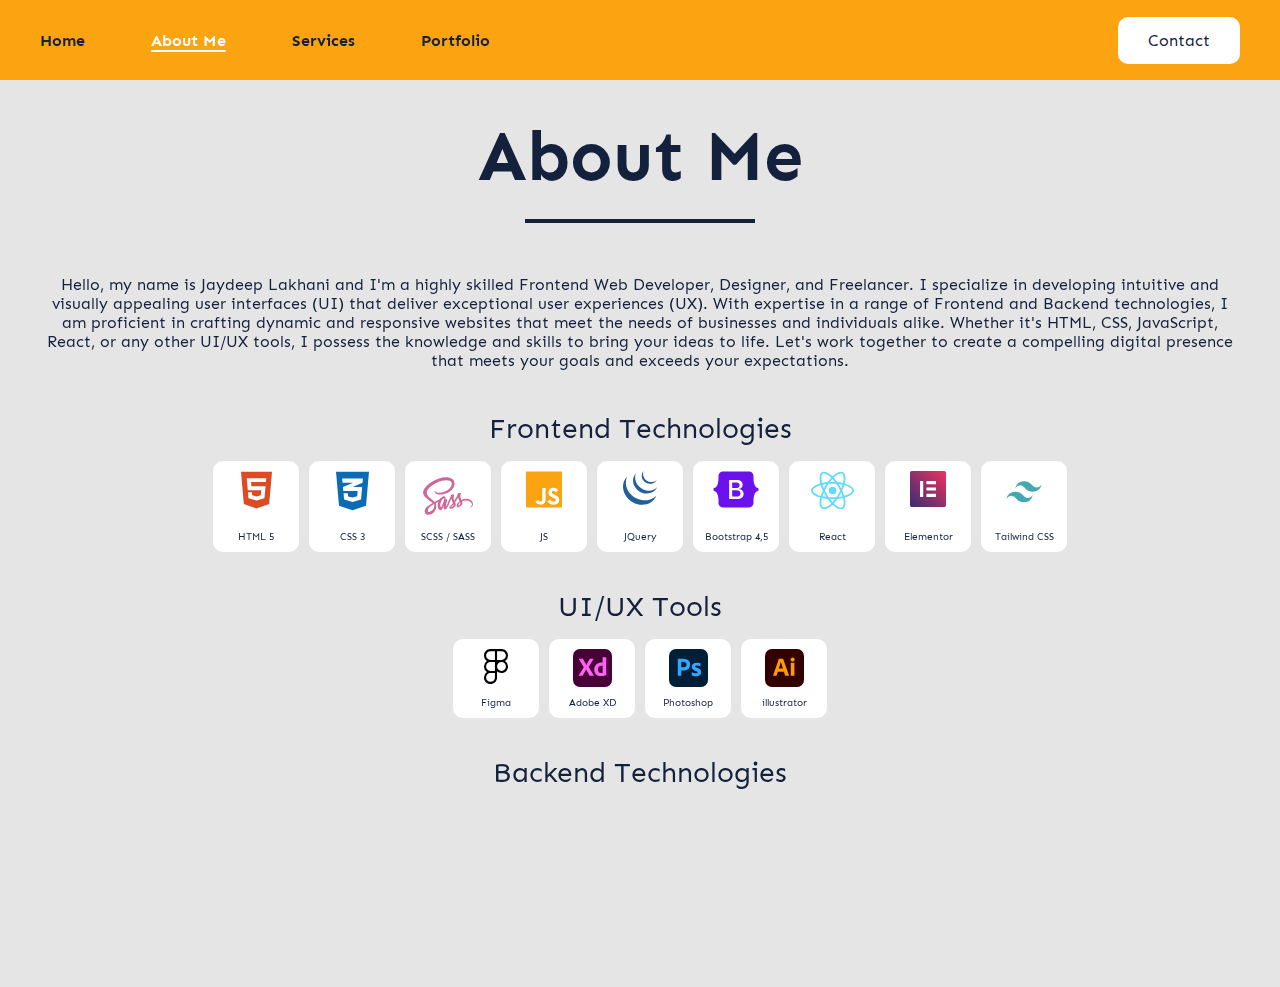
<file: public/about.html>
<!DOCTYPE html>
<html lang="en">

<head>
    <meta charset="UTF-8" />
    <meta http-equiv="X-UA-Compatible" content="IE=edge" />
    <meta name="viewport" content="width=device-width, initial-scale=1.0" />
    <title>Jaydeep Lakhani | About</title>

    <!-- Meta Tags -->
    <meta property="og:locale" content="en_US">
    <meta property="og:type" content="website">
    <meta name="description"
        content="Frontend Web Developer | UI-UX Developer | Hello there! If you're interested to known about my work or would like to work with me feel free to contact me 😊">
    <meta property="og:title" content="Jaydeep Lakhani">
    <meta property="og:description"
        content="Frontend Web Developer | UI-UX Developer | Hello there! If you're interested to known about my work or would like to work with me feel free to contact me 😊">
    <meta property="og:url" content="https://jaydeep-lakhani.web.app/">
    <meta property="og:site_name" content="Portfolio | Jaydeep Lakhani ">
    <meta property="og:image" content="https://jaydeep-lakhani.web.app/images/og-image.jpg">
    <meta name="twitter:image" content="https://jaydeep-lakhani.web.app/images/og-image.jpg">

    <link rel="canonical" href="https://jaydeep-lakhani.web.app/about.html">

    <!-- Favicon -->
    <link rel="apple-touch-icon" sizes="57x57" href="images/favicon/apple-icon-57x57.png">
    <link rel="apple-touch-icon" sizes="60x60" href="images/favicon/apple-icon-60x60.png">
    <link rel="apple-touch-icon" sizes="72x72" href="images/favicon/apple-icon-72x72.png">
    <link rel="apple-touch-icon" sizes="76x76" href="images/favicon/apple-icon-76x76.png">
    <link rel="apple-touch-icon" sizes="114x114" href="images/favicon/apple-icon-114x114.png">
    <link rel="apple-touch-icon" sizes="120x120" href="images/favicon/apple-icon-120x120.png">
    <link rel="apple-touch-icon" sizes="144x144" href="images/favicon/apple-icon-144x144.png">
    <link rel="apple-touch-icon" sizes="152x152" href="images/favicon/apple-icon-152x152.png">
    <link rel="apple-touch-icon" sizes="180x180" href="images/favicon/apple-icon-180x180.png">
    <link rel="icon" type="image/png" sizes="192x192" href="images/favicon/android-icon-192x192.png">
    <link rel="icon" type="image/png" sizes="32x32" href="images/favicon/favicon-32x32.png">
    <link rel="icon" type="image/png" sizes="96x96" href="images/favicon/favicon-96x96.png">
    <link rel="icon" type="image/png" sizes="16x16" href="images/favicon/favicon-16x16.png">
    <link rel="manifest" href="images/favicon/manifest.json">
    <meta name="msapplication-TileColor" content="#ffffff">
    <meta name="msapplication-TileImage" content="images/favicon/ms-icon-144x144.png">
    <meta name="theme-color" content="#14213d" />

    <!-- AOS -->
    <link rel="stylesheet" href="css/aos.css" />

    <!-- Css -->
    <link rel="stylesheet" href="css/style.css" />
</head>

<body>
    <!-- START : Header section -->
    <header class="header" data-aos="fade-down" data-aos-duration="300">
        <nav aria-label="Primary Navigation">
            <ul>
                <li data-aos="fade-down" data-aos-duration="400"><a href="index.html">Home</a></li>
                <li data-aos="fade-down" data-aos-duration="600"><a href="about.html" class="is-active">About Me</a>
                </li>
                <li data-aos="fade-down" data-aos-duration="800"><a href="services.html">Services</a></li>
                <li data-aos="fade-down" data-aos-duration="1000"><a href="portfolio.html">Portfolio</a></li>
            </ul>
        </nav>

        <div data-aos="fade-down" data-aos-duration="1200">
            <a href="mailto:lakhanijaydeep9460@gmail.com" class="header-contact-btn">Contact</a>
        </div>

        <div class="hamburger" data-aos="fade-down" data-aos-duration="1200">
            <div class="hamburger-box">
                <div class="hamburger-inner"></div>
            </div>
        </div>
    </header>
    <!-- END : Header section -->

    <main>
        <!-- START : About section -->
        <section class="sec-about">
            <div class="container">
                <div class="about : text-center">
                    <div class="section-title">
                        <h1 data-aos="fade-up" data-aos-duration="300">About Me</h1>
                        <div class="section-title-content : section-title-content-full" data-aos="fade-up"
                            data-aos-duration="600">
                            <p>Hello, my name is Jaydeep Lakhani and I'm a highly skilled Frontend Web Developer,
                                Designer, and Freelancer. I specialize in developing intuitive and visually appealing
                                user interfaces (UI) that deliver exceptional user experiences (UX). With expertise in a
                                range of Frontend and Backend technologies, I am proficient in crafting dynamic and
                                responsive websites that meet the needs of businesses and individuals alike. Whether
                                it's HTML, CSS, JavaScript, React, or any other UI/UX tools, I possess the knowledge and
                                skills to bring your ideas to life. Let's work together to create a compelling digital
                                presence that meets your goals and exceeds your expectations.</p>
                        </div>
                    </div>
                    <div class="tech-list">
                        <div class="tech-list-item">
                            <h3 data-aos="fade-up" data-aos-duration="700">Frontend Technologies</h3>
                            <div class="tech-list-inner" data-aos="fade-up" data-aos-duration="800">
                                <ul>
                                    <li>
                                        <img src="images/html5.svg" alt="HTML 5" height="40" width="40">
                                        <p>HTML 5</p>
                                    </li>
                                    <li>
                                        <img src="images/css3.svg" alt="CSS 3" height="40" width="40">
                                        <p>CSS 3</p>
                                    </li>
                                    <li>
                                        <img src="images/sass.svg" alt="SASS" height="40" width="40">
                                        <p>SCSS / SASS</p>
                                    </li>
                                    <li>
                                        <img src="images/js.svg" alt="JS" height="40" width="40">
                                        <p>JS</p>
                                    </li>
                                    <li>
                                        <img src="images/jquery.svg" alt="JQuery" height="40" width="40">
                                        <p>JQuery</p>
                                    </li>
                                    <li>
                                        <img src="images/bootstrap.svg" alt="bootstrap" height="40" width="40">
                                        <p>Bootstrap 4,5</p>
                                    </li>
                                    <li>
                                        <img src="images/react.svg" alt="react" height="40" width="40">
                                        <p>React</p>
                                    </li>
                                    <li>
                                        <img src="images/elementor.svg" alt="Elementor" height="40" width="40">
                                        <p>Elementor</p>
                                    </li>
                                    <li>
                                        <img src="images/tailwind.svg" alt="Tailwind" height="40" width="40">
                                        <p>Tailwind CSS</p>
                                    </li>
                                </ul>
                            </div>
                            <h3 data-aos="fade-up" data-aos-duration="900">UI/UX Tools</h3>
                            <div class="tech-list-inner" data-aos="fade-up" data-aos-duration="1000">
                                <ul>
                                    <li>
                                        <img src="images/figma.svg" alt="figma" height="40" width="40">
                                        <p>Figma</p>
                                    </li>
                                    <li>
                                        <img src="images/adobe-xd.svg" alt="adobe-xd" height="40" width="40">
                                        <p>Adobe XD</p>
                                    </li>
                                    <li>
                                        <img src="images/photoshop.svg" alt="photoshop" height="40" width="40">
                                        <p>Photoshop</p>
                                    </li>
                                    <li>
                                        <img src="images/illustrator.svg" alt="illustrator" height="40" width="40">
                                        <p>illustrator</p>
                                    </li>
                                </ul>
                            </div>
                            <h3 data-aos="fade-up" data-aos-duration="1100">Backend Technologies</h3>
                            <div class="tech-list-inner" data-aos="fade-up" data-aos-duration="1200">
                                <ul>
                                    <li>
                                        <img src="images/wordPress.svg" alt="wordPress" height="40" width="40">
                                        <p>WordPress</p>
                                    </li>
                                </ul>
                            </div>
                        </div>
                    </div>
                </div>
            </div>
        </section>
        <!-- END : About section -->

    </main>



    <!-- JQuery Js -->
    <script src="https://ajax.googleapis.com/ajax/libs/jquery/3.6.0/jquery.min.js"></script>

    <!-- AOS js -->
    <script src="js/aos.js"></script>

    <script src="js/default.js"></script>
</body>

</html>
</file>
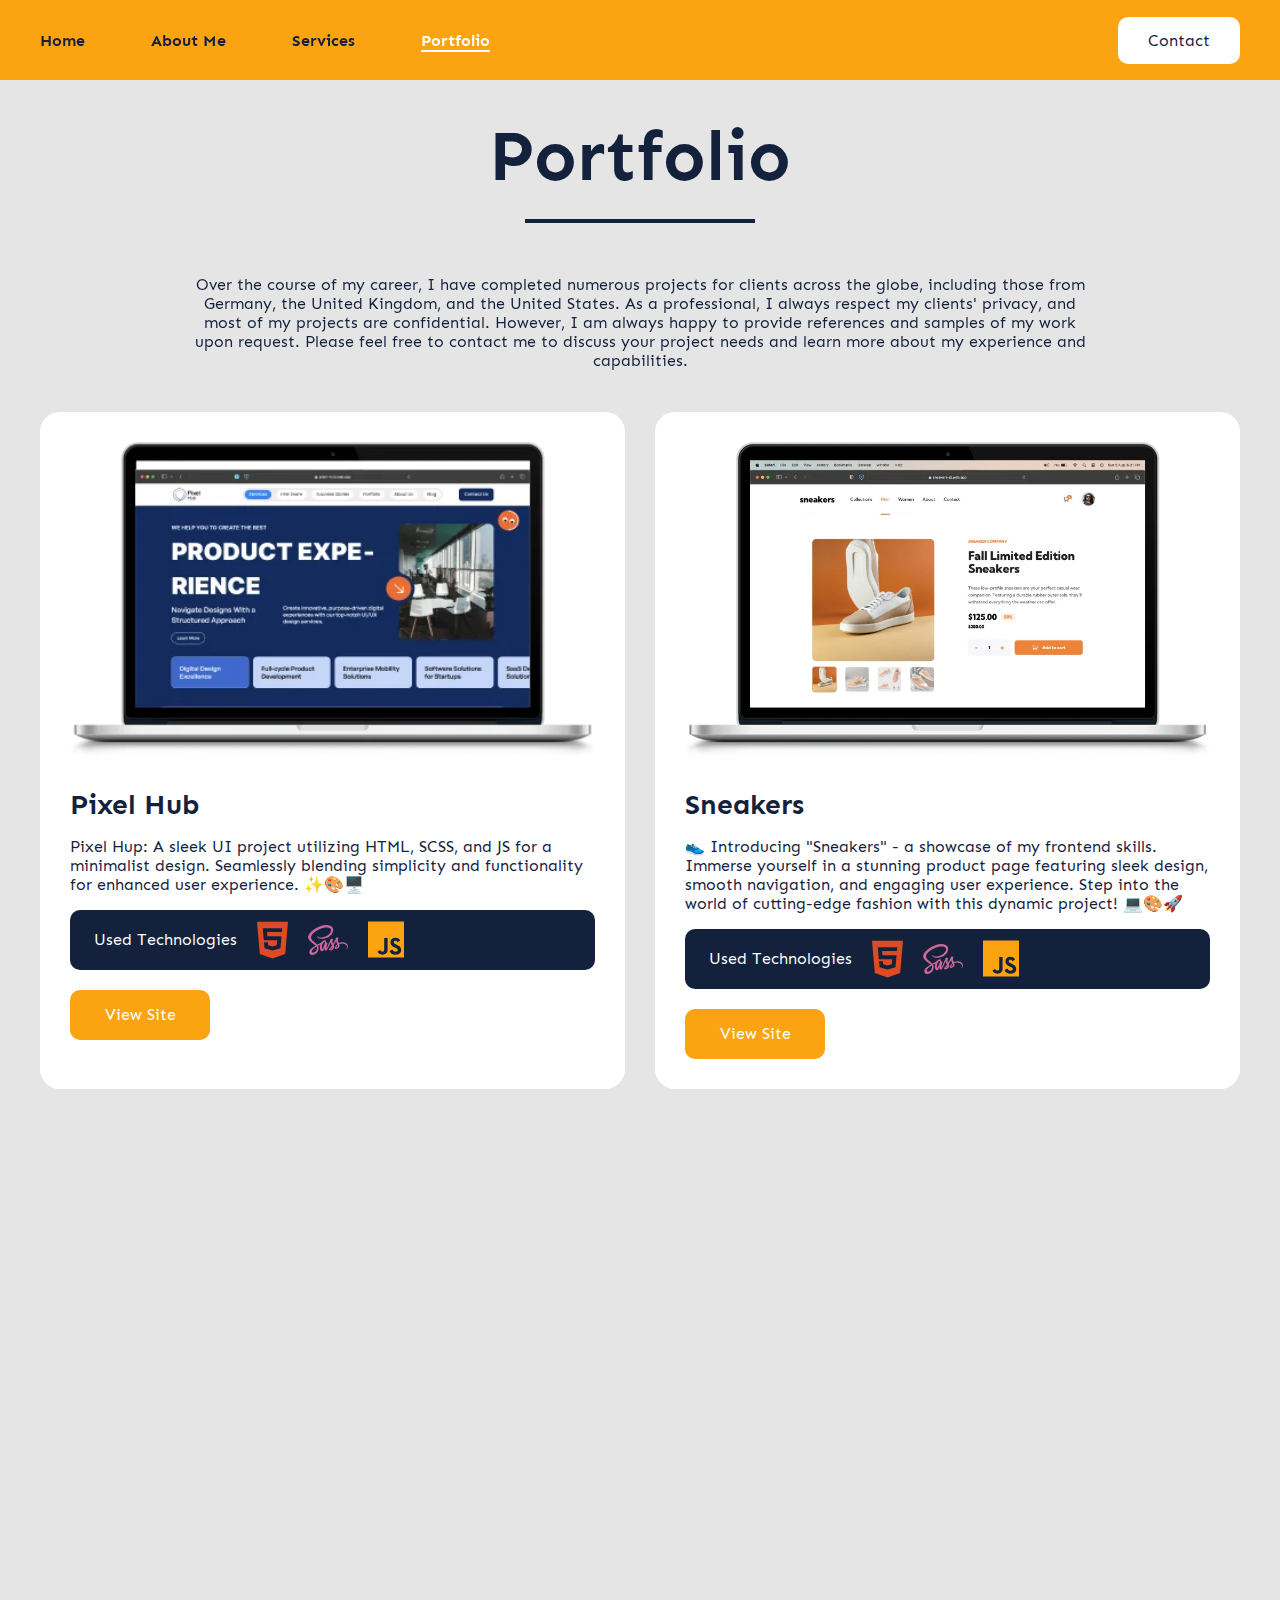
<file: public/portfolio.html>
<!DOCTYPE html>
<html lang="en">

<head>
    <meta charset="UTF-8" />
    <meta http-equiv="X-UA-Compatible" content="IE=edge" />
    <meta name="viewport" content="width=device-width, initial-scale=1.0" />
    <title>Jaydeep Lakhani | Portfolio</title>

    <!-- Meta Tags -->
    <meta property="og:locale" content="en_US">
    <meta property="og:type" content="website">
    <meta name="description"
        content="Frontend Web Developer | UI-UX Developer | Hello there! If you're interested to known about my work or would like to work with me feel free to contact me 😊">
    <meta property="og:title" content="Jaydeep Lakhani">
    <meta property="og:description"
        content="Frontend Web Developer | UI-UX Developer | Hello there! If you're interested to known about my work or would like to work with me feel free to contact me 😊">
    <meta property="og:url" content="https://jaydeep-lakhani.web.app/">
    <meta property="og:site_name" content="Portfolio | Jaydeep Lakhani ">
    <meta property="og:image" content="https://jaydeep-lakhani.web.app/images/og-image.jpg">
    <meta name="twitter:image" content="https://jaydeep-lakhani.web.app/images/og-image.jpg">

    <link rel="canonical" href="https://jaydeep-lakhani.web.app/portfolio.html">
    <!-- Favicon -->
    <link rel="apple-touch-icon" sizes="57x57" href="images/favicon/apple-icon-57x57.png">
    <link rel="apple-touch-icon" sizes="60x60" href="images/favicon/apple-icon-60x60.png">
    <link rel="apple-touch-icon" sizes="72x72" href="images/favicon/apple-icon-72x72.png">
    <link rel="apple-touch-icon" sizes="76x76" href="images/favicon/apple-icon-76x76.png">
    <link rel="apple-touch-icon" sizes="114x114" href="images/favicon/apple-icon-114x114.png">
    <link rel="apple-touch-icon" sizes="120x120" href="images/favicon/apple-icon-120x120.png">
    <link rel="apple-touch-icon" sizes="144x144" href="images/favicon/apple-icon-144x144.png">
    <link rel="apple-touch-icon" sizes="152x152" href="images/favicon/apple-icon-152x152.png">
    <link rel="apple-touch-icon" sizes="180x180" href="images/favicon/apple-icon-180x180.png">
    <link rel="icon" type="image/png" sizes="192x192" href="images/favicon/android-icon-192x192.png">
    <link rel="icon" type="image/png" sizes="32x32" href="images/favicon/favicon-32x32.png">
    <link rel="icon" type="image/png" sizes="96x96" href="images/favicon/favicon-96x96.png">
    <link rel="icon" type="image/png" sizes="16x16" href="images/favicon/favicon-16x16.png">
    <link rel="manifest" href="images/favicon/manifest.json">
    <meta name="msapplication-TileColor" content="#ffffff">
    <meta name="msapplication-TileImage" content="images/favicon/ms-icon-144x144.png">
    <meta name="theme-color" content="#14213d" />

    <!-- AOS -->
    <link rel="stylesheet" href="css/aos.css">

    <!-- Css -->
    <link rel="stylesheet" href="css/style.css" />
</head>

<body>
    <!-- START : Header section -->
    <header class="header" data-aos="fade-down" data-aos-duration="300">
        <nav aria-label="Primary Navigation">
            <ul>
                <li data-aos="fade-down" data-aos-duration="400"><a href="index.html">Home</a></li>
                <li data-aos="fade-down" data-aos-duration="600"><a href="about.html">About Me</a>
                </li>
                <li data-aos="fade-down" data-aos-duration="800"><a href="services.html">Services</a></li>
                <li data-aos="fade-down" data-aos-duration="1000"><a href="portfolio.html"
                        class="is-active">Portfolio</a></li>
            </ul>
        </nav>

        <div data-aos="fade-down" data-aos-duration="1200">
            <a href="mailto:lakhanijaydeep9460@gmail.com" class="header-contact-btn">Contact</a>
        </div>

        <div class="hamburger" data-aos="fade-down" data-aos-duration="1200">
            <div class="hamburger-box">
                <div class="hamburger-inner"></div>
            </div>
        </div>
    </header>
    <!-- END : Header section -->

    <main>

        <!-- START : portfolio section -->
        <section class="sec-portfolio">
            <div class="container">
                <div class="portfolio">
                    <div class="section-title : text-center">
                        <h1 data-aos="fade-up" data-aos-duration="300">Portfolio</h1>
                        <div class="section-title-content : section-title-content-large" data-aos="fade-up"
                            data-aos-duration="600">
                            <p>Over the course of my career, I have completed numerous projects for clients across the
                                globe, including those from Germany, the United Kingdom, and the United States. As a
                                professional, I always respect my clients' privacy, and most of my projects are
                                confidential. However, I am always happy to provide references and samples of my work
                                upon request. Please feel free to contact me to discuss your project needs and learn
                                more about my experience and capabilities.</p>
                        </div>
                    </div>
                </div>
            </div>
        </section>
        <!-- END : services section -->

        <!-- START: Projects Section -->
        <section class="sec-projects">
            <div class="container">
                <div class="projects">
                    <div class="project-list">
                        <div class="project-item" data-aos="fade-up" data-aos-duration="300">
                            <div class="project-image">
                                <img src="images/pixel-hub.webp" alt="pixel hub" height="300" width="500">
                            </div>
                            <div class="project-content">
                                <h3>Pixel Hub</h3>
                                <p>Pixel Hup: A sleek UI project utilizing HTML, SCSS, and JS for a minimalist design.
                                    Seamlessly blending simplicity and functionality for enhanced user experience.
                                    ✨🎨🖥️</p>

                                <div class="project-technology">
                                    <p>Used Technologies</p>

                                    <a href="https://en.wikipedia.org/wiki/HTML5" target="_blank">
                                        <img src="images/html5.svg" alt="html5">
                                    </a>
                                    <a href="https://www.w3schools.com/sass/" target="_blank">
                                        <img src="images/sass-2.svg" alt="scss">
                                    </a>
                                    <a href="https://www.w3schools.com/js/" target="_blank">
                                        <img src="images/js.svg" alt="javascript">
                                    </a>
                                </div>
                                <a href="https://pixel--hub.web.app/" target="_blank" class="project-btn"><span>View
                                        Site</span></a>
                            </div>
                        </div>
                        <div class="project-item" data-aos="fade-up" data-aos-duration="300">
                            <div class="project-image">
                                <img src="images/sneakers.webp" alt="sneakers" height="300" width="500">
                            </div>
                            <div class="project-content">
                                <h3>Sneakers</h3>
                                <p>👟 Introducing "Sneakers" - a showcase of my frontend skills. Immerse yourself in a
                                    stunning product page featuring sleek design, smooth navigation, and engaging user
                                    experience. Step into the world of cutting-edge fashion with this dynamic project!
                                    💻🎨🚀</p>

                                <div class="project-technology">
                                    <p>Used Technologies</p>

                                    <a href="https://en.wikipedia.org/wiki/HTML5" target="_blank">
                                        <img src="images/html5.svg" alt="html5">
                                    </a>
                                    <a href="https://www.w3schools.com/sass/" target="_blank">
                                        <img src="images/sass-2.svg" alt="scss">
                                    </a>
                                    <a href="https://www.w3schools.com/js/" target="_blank">
                                        <img src="images/js.svg" alt="javascript">
                                    </a>
                                </div>
                                <a href="https://sneakers-jd.web.app/" target="_blank" class="project-btn"><span>View
                                        Site</span></a>
                            </div>
                        </div>

                        <div class="project-item" data-aos="fade-up" data-aos-duration="300">
                            <div class="project-image">
                                <img src="images/virtual-healthcare-main.webp" alt="virtual-healthcare" height="300"
                                    width="500">
                            </div>
                            <div class="project-content">
                                <h3>Virtual Healthcare</h3>
                                <p>Introducing the Virtual Healthcare Main Website: A dynamic web project showcasing my
                                    front-end expertise in HTML, CSS, and JavaScript. Experience modern design, seamless
                                    navigation, and interactive elements. Continuously evolving to stay at the forefront
                                    of web development trends. Check it out and join me on this learning journey! 🌐 🚀
                                </p>

                                <div class="project-technology">
                                    <p>Used Technologies</p>

                                    <a href="https://en.wikipedia.org/wiki/HTML5" target="_blank">
                                        <img src="images/html5.svg" alt="html5">
                                    </a>
                                    <a href="https://www.w3schools.com/sass/" target="_blank">
                                        <img src="images/sass-2.svg" alt="scss">
                                    </a>
                                    <a href="https://www.w3schools.com/js/" target="_blank">
                                        <img src="images/js.svg" alt="javascript">
                                    </a>
                                </div>
                                <a href="https://virtual-healthcare-main.web.app/" target="_blank"
                                    class="project-btn"><span>View Site</span></a>
                            </div>
                        </div>

                        <div class="project-item" data-aos="fade-up" data-aos-duration="300">
                            <div class="project-image">
                                <img src="images/exy.webp" alt="exy" height="300" width="500">
                            </div>
                            <div class="project-content">
                                <h3>Expert You</h3>
                                <p>Similar to Jira, "expert you" is an internal task management platform. For this
                                    project, I am in charge of designing the majority of the UI and UX.
                                </p>

                                <div class="project-technology">
                                    <p>Used Technologies</p>

                                    <a href="https://en.wikipedia.org/wiki/HTML5" target="_blank">
                                        <img src="images/html5.svg" alt="html5">
                                    </a>
                                    <a href="https://www.w3schools.com/sass/" target="_blank">
                                        <img src="images/sass-2.svg" alt="scss">
                                    </a>
                                    <a href="https://www.w3schools.com/js/" target="_blank">
                                        <img src="images/js.svg" alt="javascript">
                                    </a>
                                </div>
                                <a href="https://expert-you.web.app" target="_blank" class="project-btn"><span>View
                                        Site</span></a>
                            </div>
                        </div>

                        <div class="project-item" data-aos="fade-up" data-aos-duration="300">
                            <div class="project-image">
                                <img src="images/iteratorss.webp" alt="iteratorss" height="300" width="500">
                            </div>
                            <div class="project-content">
                                <h3>Schwartz.ai</h3>
                                <p> I collaborated with the company called "Iteratorss" to develop this user interface.
                                    I am in charge of designing the UI/UX for Schwartz.ai and creating this project for
                                    them.
                                </p>

                                <div class="project-technology">
                                    <p>Used Technologies</p>

                                    <a href="https://en.wikipedia.org/wiki/HTML5" target="_blank">
                                        <img src="images/html5.svg" alt="html5">
                                    </a>
                                    <a href="https://www.w3schools.com/sass/" target="_blank">
                                        <img src="images/sass-2.svg" alt="scss">
                                    </a>
                                    <a href="https://www.w3schools.com/js/" target="_blank">
                                        <img src="images/js.svg" alt="javascript">
                                    </a>
                                </div>
                                <a href="https://iteratorss.web.app" target="_blank" class="project-btn"><span>View
                                        Site</span></a>
                            </div>
                        </div>

                        <div class="project-item" data-aos="fade-up" data-aos-duration="300">
                            <div class="project-image">
                                <img src="images/iteratorss-home.webp" alt="iteratorss" height="300" width="500">
                            </div>
                            <div class="project-content">
                                <h3>Iteratorss</h3>
                                <p> I collaborated with the company called "Iteratorss" to develop this user interface.
                                    I am in charge of designing the UI/UX for Iteratorss and creating this project for
                                    them.
                                </p>

                                <div class="project-technology">
                                    <p>Used Technologies</p>

                                    <a href="https://en.wikipedia.org/wiki/HTML5" target="_blank">
                                        <img src="images/html5.svg" alt="html5">
                                    </a>
                                    <a href="https://www.w3schools.com/sass/" target="_blank">
                                        <img src="images/sass-2.svg" alt="scss">
                                    </a>
                                    <a href="https://www.w3schools.com/js/" target="_blank">
                                        <img src="images/js.svg" alt="javascript">
                                    </a>
                                </div>
                                <a href="https://iteratorss.web.app/home.html" target="_blank"
                                    class="project-btn"><span>View
                                        Site</span></a>
                            </div>
                        </div>


                        <div class="project-item" data-aos="fade-up" data-aos-duration="300">
                            <div class="project-image">
                                <img src="images/age-calc.webp" alt="Project Demo" height="300" width="500">
                            </div>
                            <div class="project-content">
                                <h3>Age Calculator</h3>
                                <p>Discover your exact age in seconds with our user-friendly age calculator website.
                                    Simply input your birth date, and instantly know your age in years, months, days,
                                    and even seconds. Quick, accurate, and fun!</p>

                                <div class="project-technology">
                                    <p>Used Technologies</p>

                                    <a href="https://en.wikipedia.org/wiki/HTML5" target="_blank">
                                        <img src="images/html5.svg" alt="html5">
                                    </a>
                                    <a href="https://www.w3schools.com/sass/" target="_blank">
                                        <img src="images/sass-2.svg" alt="scss">
                                    </a>
                                    <a href="https://www.w3schools.com/js/" target="_blank">
                                        <img src="images/js.svg" alt="javascript">
                                    </a>
                                </div>
                                <a href="https://calculate-your-age-by-jaydeep.web.app/" target="_blank"
                                    class="project-btn"><span>View Site</span></a>
                            </div>
                        </div>


                        <div class="project-item" data-aos="fade-up" data-aos-duration="300">
                            <div class="project-image">
                                <img src="images/notes-app.webp" alt="notes-app" height="300" width="500">
                            </div>
                            <div class="project-content">
                                <h3>Notes App</h3>
                                <p>📝 Elevate your productivity with our Notes App – crafted using ReactJS, CSS, and
                                    HTML. Seamlessly jot down important thoughts in style. 🚀 Organize, categorize, and
                                    retrieve with ease. Your essential companion for efficient note-taking. Experience
                                    the future of organization today! 💡📌🗂️</p>

                                <div class="project-technology">
                                    <p>Used Technologies</p>
                                    <a href="https://reactjs.org/docs/getting-started.html" target="_blank">
                                        <img src="images/react.svg" alt="react">
                                    </a>
                                    <a href="https://en.wikipedia.org/wiki/HTML5" target="_blank">
                                        <img src="images/html5.svg" alt="html5">
                                    </a>
                                    <a href="https://www.w3schools.com/css/" target="_blank">
                                        <img src="images/css3.svg" alt="css">
                                    </a>
                                    <a href="https://www.w3schools.com/js/" target="_blank">
                                        <img src="images/js.svg" alt="javascript">
                                    </a>

                                </div>
                                <a href="https://notes-app-jd.web.app/" target="_blank" class="project-btn"><span>View
                                        Site</span></a>
                            </div>
                        </div>

                        <div class="project-item" data-aos="fade-up" data-aos-duration="900">
                            <div class="project-image">
                                <img src="images/youtube-clone.webp" alt="youtube-clone" height="300" width="500">
                            </div>
                            <div class="project-content">
                                <h3>Youtube Clone</h3>
                                <p>My Youtube Clone project is a web application that replicates the core features and
                                    functionality of the popular video-sharing platform. It allows users to view, and
                                    share videos. The app is built using modern web technologies like HTML5, CSS, and
                                    React JS, and is optimized for responsive design to work seamlessly across devices.
                                    It is a fully-functional and user-friendly alternative to the original Youtube
                                    platform.</p>
                                <div class="project-technology">
                                    <p>Used Technologies</p>
                                    <a href="https://tailwindcss.com/" target="_blank">
                                        <img src="images/tailwind.svg" alt="tailwind" width="50">
                                    </a>
                                    <a href="https://reactjs.org/docs/getting-started.html" target="_blank">
                                        <img src="images/react.svg" alt="react">
                                    </a>
                                    <a href="https://en.wikipedia.org/wiki/HTML5" target="_blank">
                                        <img src="images/html5.svg" alt="html5">
                                    </a>
                                    <a href="https://www.w3schools.com/css/" target="_blank">
                                        <img src="images/css3.svg" alt="css">
                                    </a>
                                    <a href="https://www.w3schools.com/js/" target="_blank">
                                        <img src="images/js.svg" alt="javascript">
                                    </a>

                                </div>
                                <a href="https://video-tube-app.web.app/" target="_blank" class="project-btn"><span>View
                                        Site</span></a>
                            </div>
                        </div>

                        <!-- <div class="project-item" data-aos="fade-up" data-aos-duration="300">
                            <div class="project-image">
                                <img src="images/twin.webp" alt="Twins MEDIA AGENCY" height="300" width="500">
                            </div>
                            <div class="project-content">
                                <h3>Twins MEDIA AGENCY</h3>
                                <p>Welcome to Twins MEDIA AGENCY's website! Our Twins Digital service provides you with
                                    access to top digital experts who seamlessly integrate with your existing team. Our
                                    team members are experienced and knowledgeable in their fields, and are ready to
                                    help you tackle any digital challenge you may have. We are committed to delivering
                                    top-quality solutions and exceeding your expectations.</p>

                                <div class="project-technology">
                                    <p>Used Technologies</p>

                                    <a href="https://en.wikipedia.org/wiki/HTML5" target="_blank">
                                        <img src="images/html5.svg" alt="html5">
                                    </a>
                                    <a href="https://www.w3schools.com/css/" target="_blank">
                                        <img src="images/css3.svg" alt="css">
                                    </a>
                                    <a href="https://www.w3schools.com/js/" target="_blank">
                                        <img src="images/js.svg" alt="javascript">
                                    </a>
                                </div>
                                <a href="https://twins-media.web.app/" target="_blank" class="project-btn"><span>View
                                        Site</span></a>
                            </div>
                        </div> -->

                        <div class="project-item" data-aos="fade-up" data-aos-duration="300">
                            <div class="project-image">
                                <img src="images/text-utils.webp" alt="text-utils" height="300" width="500">
                            </div>
                            <div class="project-content">
                                <h3>Text Utils</h3>
                                <p>The main goal of this website is to help you transform text in a way that you love.
                                    Whether you need to convert text to uppercase or lowercase, remove extra spaces, or
                                    capitalize every word, our user-friendly tool makes it easy to modify text to your
                                    liking. We strive to make the process simple and efficient, helping you save time
                                    and effort in crafting the perfect message.</p>

                                <div class="project-technology">
                                    <p>Used Technologies</p>
                                    <a href="https://reactjs.org/docs/getting-started.html" target="_blank">
                                        <img src="images/react.svg" alt="react">
                                    </a>

                                    <a href="https://en.wikipedia.org/wiki/HTML5" target="_blank">
                                        <img src="images/html5.svg" alt="html5">
                                    </a>
                                    <a href="https://www.w3schools.com/css/" target="_blank">
                                        <img src="images/css3.svg" alt="css">
                                    </a>
                                    <a href="https://www.w3schools.com/js/" target="_blank">
                                        <img src="images/js.svg" alt="javascript">
                                    </a>
                                </div>
                                <a href="https://mytextutiles.web.app/" target="_blank" class="project-btn"><span>View
                                        Site</span></a>
                            </div>
                        </div>

                        <!-- <div class="project-item" data-aos="fade-up" data-aos-duration="300">
                            <div class="project-image">
                                <img src="images/storage-by-owner-in-mac.webp" alt="Storage By Owner Cover Image" height="300" width="500">
                            </div>
                            <div class="project-content">
                                <h3>Storage By Owner</h3>
                                <p>Storage By Owner is a flexible, secure, and convenient storage solution that offers a
                                    unique peer-to-peer marketplace for all your storage needs. With Storage By Owner,
                                    you have full control over your storage space, allowing you to rent out extra space
                                    or find affordable storage options near you. Whether you need short-term or
                                    long-term storage, our platform provides a hassle-free solution that is tailored to
                                    your needs.</p>

                                <div class="project-technology">
                                    <p>Used Technologies</p>

                                    <a href="https://en.wikipedia.org/wiki/HTML5" target="_blank">
                                        <img src="images/html5.svg" alt="html5">
                                    </a>
                                    <a href="https://www.w3schools.com/css/" target="_blank">
                                        <img src="images/css3.svg" alt="css">
                                    </a>
                                    <a href="https://www.w3schools.com/js/" target="_blank">
                                        <img src="images/js.svg" alt="javascript">
                                    </a>
                                </div>
                                <a href="https://storage-by-owner.web.app/" target="_blank"
                                    class="project-btn"><span>View Site</span></a>
                            </div>
                        </div> -->

                        <div class="project-item" data-aos="fade-up" data-aos-duration="300">
                            <div class="project-image">
                                <img src="images/project-demo-.webp" alt="Project Demo" height="300" width="500">
                            </div>
                            <div class="project-content">
                                <h3>Demo Project</h3>
                                <p>This is a demo project that showcases my work as a developer. The project provides a
                                    sample of my skills and expertise in web development, design, and other related
                                    areas. I created this project to demonstrate my proficiency and experience, and to
                                    help you gain a better understanding of my capabilities as a professional.</p>

                                <div class="project-technology">
                                    <p>Used Technologies</p>

                                    <a href="https://en.wikipedia.org/wiki/HTML5" target="_blank">
                                        <img src="images/html5.svg" alt="html5">
                                    </a>
                                    <a href="https://www.w3schools.com/css/" target="_blank">
                                        <img src="images/css3.svg" alt="css">
                                    </a>
                                    <a href="https://www.w3schools.com/js/" target="_blank">
                                        <img src="images/js.svg" alt="javascript">
                                    </a>
                                </div>
                                <a href="https://fir-01-4c93d.web.app/" target="_blank" class="project-btn"><span>View
                                        Site</span></a>
                            </div>
                        </div>


                    </div>
                    <div class="project-list-footer : text-center" data-aos="fade-up" data-aos-duration="300">
                        <p>Here are some of the projects that I can share with you. If you're interested, I can
                            provide additional samples to give you and your team a more comprehensive understanding
                            of my work. I am always happy to showcase my expertise and help you assess whether I am
                            the right fit for your project needs. :)</p>
                    </div>
                </div>
            </div>
        </section>
        <!-- END: Projects Section -->

    </main>


    <!-- JQuery Js -->
    <script src="https://ajax.googleapis.com/ajax/libs/jquery/3.6.0/jquery.min.js"></script>

    <!-- AOS -->
    <script src="js/aos.js"></script>

    <script src="js/default.js"></script>
</body>

</html>
</file>
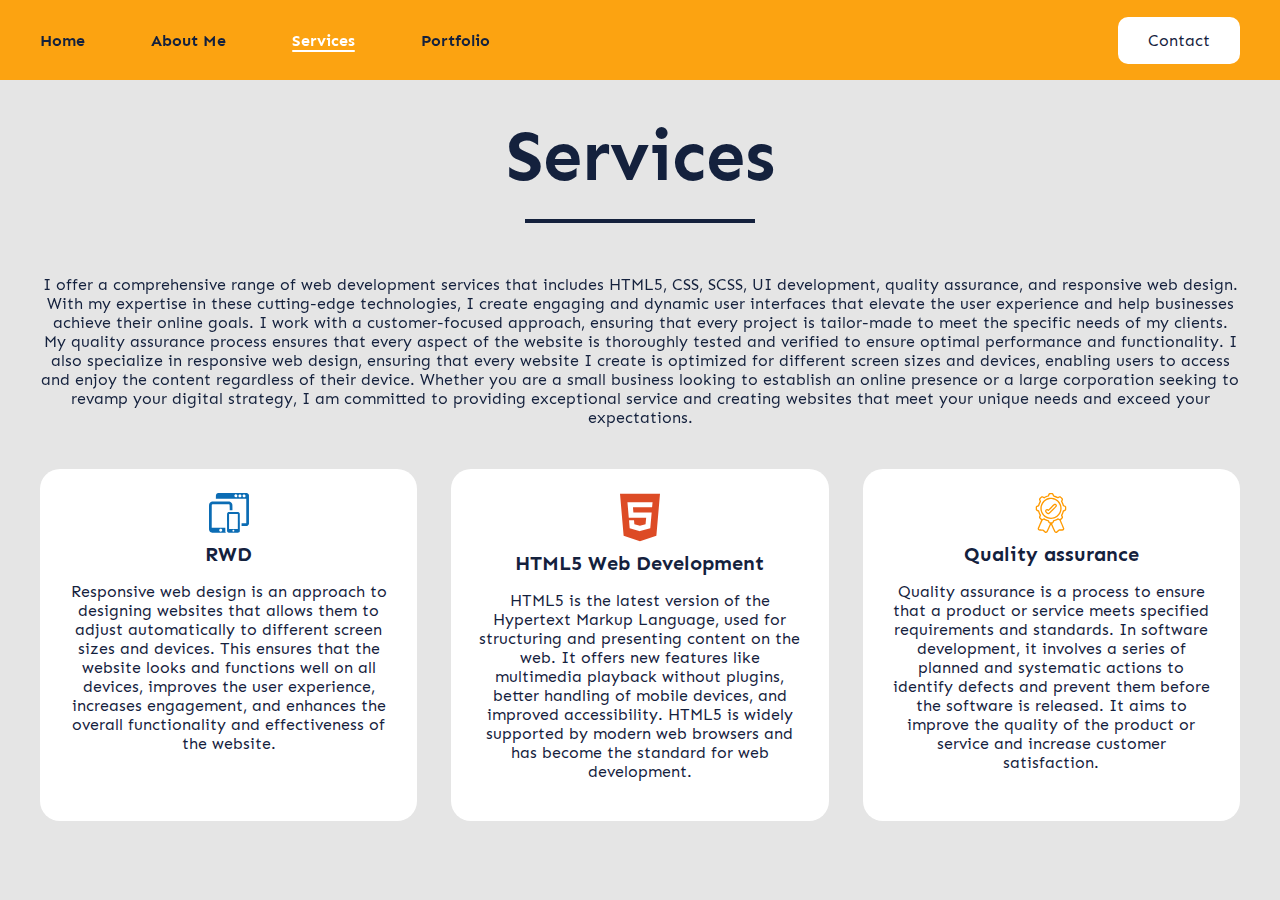
<file: public/services.html>
<!DOCTYPE html>
<html lang="en">

<head>
    <meta charset="UTF-8" />
    <meta http-equiv="X-UA-Compatible" content="IE=edge" />
    <meta name="viewport" content="width=device-width, initial-scale=1.0" />
    <title>Jaydeep Lakhani | Services</title>

    <!-- Meta Tags -->
    <meta property="og:locale" content="en_US">
    <meta property="og:type" content="website">
    <meta name="description"
        content="Frontend Web Developer | UI-UX Developer | Hello there! If you're interested to known about my work or would like to work with me feel free to contact me 😊">
    <meta property="og:title" content="Jaydeep Lakhani">
    <meta property="og:description"
        content="Frontend Web Developer | UI-UX Developer | Hello there! If you're interested to known about my work or would like to work with me feel free to contact me 😊">
    <meta property="og:url" content="https://jaydeep-lakhani.web.app/">
    <meta property="og:site_name" content="Portfolio | Jaydeep Lakhani ">
    <meta property="og:image" content="https://jaydeep-lakhani.web.app/images/og-image.jpg">
    <meta name="twitter:image" content="https://jaydeep-lakhani.web.app/images/og-image.jpg">

    <link rel="canonical" href="https://jaydeep-lakhani.web.app/services.html">

    <!-- Favicon -->
    <link rel="apple-touch-icon" sizes="57x57" href="images/favicon/apple-icon-57x57.png">
    <link rel="apple-touch-icon" sizes="60x60" href="images/favicon/apple-icon-60x60.png">
    <link rel="apple-touch-icon" sizes="72x72" href="images/favicon/apple-icon-72x72.png">
    <link rel="apple-touch-icon" sizes="76x76" href="images/favicon/apple-icon-76x76.png">
    <link rel="apple-touch-icon" sizes="114x114" href="images/favicon/apple-icon-114x114.png">
    <link rel="apple-touch-icon" sizes="120x120" href="images/favicon/apple-icon-120x120.png">
    <link rel="apple-touch-icon" sizes="144x144" href="images/favicon/apple-icon-144x144.png">
    <link rel="apple-touch-icon" sizes="152x152" href="images/favicon/apple-icon-152x152.png">
    <link rel="apple-touch-icon" sizes="180x180" href="images/favicon/apple-icon-180x180.png">
    <link rel="icon" type="image/png" sizes="192x192" href="images/favicon/android-icon-192x192.png">
    <link rel="icon" type="image/png" sizes="32x32" href="images/favicon/favicon-32x32.png">
    <link rel="icon" type="image/png" sizes="96x96" href="images/favicon/favicon-96x96.png">
    <link rel="icon" type="image/png" sizes="16x16" href="images/favicon/favicon-16x16.png">
    <link rel="manifest" href="images/favicon/manifest.json">
    <meta name="msapplication-TileColor" content="#ffffff">
    <meta name="msapplication-TileImage" content="images/favicon/ms-icon-144x144.png">
    <meta name="theme-color" content="#14213d" />

    <!-- AOS -->
    <link rel="stylesheet" href="css/aos.css">

    <!-- Css -->
    <link rel="stylesheet" href="css/style.css" />
</head>

<body>
    <!-- START : Header section -->
    <header class="header" data-aos="fade-down" data-aos-duration="300">
        <nav aria-label="Primary Navigation">
            <ul>
                <li data-aos="fade-down" data-aos-duration="400"><a href="index.html">Home</a></li>
                <li data-aos="fade-down" data-aos-duration="600"><a href="about.html">About Me</a>
                </li>
                <li data-aos="fade-down" data-aos-duration="800"><a href="services.html" class="is-active">Services</a>
                </li>
                <li data-aos="fade-down" data-aos-duration="1000"><a href="portfolio.html">Portfolio</a></li>
            </ul>
        </nav>

        <div data-aos="fade-down" data-aos-duration="1200">
            <a href="mailto:lakhanijaydeep9460@gmail.com" class="header-contact-btn">Contact</a>
        </div>

        <div class="hamburger" data-aos="fade-down" data-aos-duration="1200">
            <div class="hamburger-box">
                <div class="hamburger-inner"></div>
            </div>
        </div>
    </header>
    <!-- END : Header section -->

    <main>
        <!-- START : services section -->
        <section class="sec-services">
            <div class="container">
                <div class="services : text-center">
                    <div class="section-title">
                        <h1 data-aos="fade-up" data-aos-duration="300">Services</h1>
                        <div class="section-title-content : section-title-content-full" data-aos="fade-up"
                            data-aos-duration="600">
                            <p>I offer a comprehensive range of web development services that includes HTML5, CSS, SCSS,
                                UI development, quality assurance, and responsive web design. With my expertise in these
                                cutting-edge technologies, I create engaging and dynamic user interfaces that elevate
                                the user experience and help businesses achieve their online goals. I work with a
                                customer-focused approach, ensuring that every project is tailor-made to meet the
                                specific needs of my clients. My quality assurance process ensures that every aspect of
                                the website is thoroughly tested and verified to ensure optimal performance and
                                functionality. I also specialize in responsive web design, ensuring that every website I
                                create is optimized for different screen sizes and devices, enabling users to access and
                                enjoy the content regardless of their device. Whether you are a small business looking
                                to establish an online presence or a large corporation seeking to revamp your digital
                                strategy, I am committed to providing exceptional service and creating websites that
                                meet your unique needs and exceed your expectations.</p>
                        </div>
                    </div>

                    <div class="services-inner">
                        <div class="services-item" data-aos="fade-up" data-aos-duration="900">
                            <img src="images/rwd.svg" alt="Responsive web design (RWD)" height="40" width="40">
                            <h6>RWD</h6>
                            <p>Responsive web design is an approach to designing websites that allows them to adjust
                                automatically to different screen sizes and devices. This ensures that the website looks
                                and functions well on all devices, improves the user experience, increases engagement,
                                and enhances the overall functionality and effectiveness of the website.</p>
                        </div>
                        <div class="services-item" data-aos="fade-up" data-aos-duration="1200">
                            <img src="images/html5.svg" alt="html" width="40" height="46">
                            <h6>HTML5 Web Development</h6>
                            <p>HTML5 is the latest version of the Hypertext Markup Language, used for structuring and
                                presenting content on the web. It offers new features like multimedia playback without
                                plugins, better handling of mobile devices, and improved accessibility. HTML5 is widely
                                supported by modern web browsers and has become the standard for web development.</p>
                        </div>
                        <div class="services-item" data-aos="fade-up" data-aos-duration="1500">
                            <img src="images/qa.svg" alt="Quality assurance" height="47" width="47">
                            <h6>Quality assurance</h6>
                            <p>Quality assurance is a process to ensure that a product or service meets specified
                                requirements and standards. In software development, it involves a series of planned and
                                systematic actions to identify defects and prevent them before the software is released.
                                It aims to improve the quality of the product or service and increase customer
                                satisfaction.</p>
                        </div>
                    </div>
                </div>
            </div>
        </section>
        <!-- END : services section -->


    </main>

    <!-- Partical JS -->


    <!-- JQuery Js -->
    <script src="https://ajax.googleapis.com/ajax/libs/jquery/3.6.0/jquery.min.js"></script>

    <!-- AOS -->
    <script src="js/aos.js"></script>

    <script src="js/default.js"></script>
</body>

</html>
</file>
<file: public/css/style.css>
/* ###################################################################### */
/* Fonts : Sen */
/* ###################################################################### */

@font-face {
  font-family: "Sen";
  src: url("../fonts/Sen-ExtraBold.eot");
  src: local("Sen ExtraBold"), local("Sen-ExtraBold"),
    url("../fonts/Sen-ExtraBold.eot?#iefix") format("embedded-opentype"),
    url("../fonts/Sen-ExtraBold.woff2") format("woff2"), url("../fonts/Sen-ExtraBold.woff") format("woff"),
    url("../fonts/Sen-ExtraBold.ttf") format("truetype");
  font-weight: bold;
  font-style: normal;
  font-display: swap;
}

@font-face {
  font-family: "Sen";
  src: url("../fonts/Sen-Bold.eot");
  src: local("Sen Bold"), local("Sen-Bold"), url("../fonts/Sen-Bold.eot?#iefix") format("embedded-opentype"),
    url("../fonts/Sen-Bold.woff2") format("woff2"), url("../fonts/Sen-Bold.woff") format("woff"),
    url("../fonts/Sen-Bold.ttf") format("truetype");
  font-weight: bold;
  font-style: normal;
  font-display: swap;
}

@font-face {
  font-family: "Sen";
  src: url("../fonts/Sen-Regular.eot");
  src: local("Sen Regular"), local("Sen-Regular"), url("../fonts/Sen-Regular.eot?#iefix") format("embedded-opentype"),
    url("../fonts/Sen-Regular.woff2") format("woff2"), url("../fonts/Sen-Regular.woff") format("woff"),
    url("../fonts/Sen-Regular.ttf") format("truetype");
  font-weight: normal;
  font-style: normal;
  font-display: swap;
}

/* ###################################################################### */
/* General Variables */
/* ###################################################################### */

:root {
  /* ################################### */
  /* Fonts */

  --font-primary: "Sen";

  /* ################################### */
  /* Fonts Weights */

  --reg: 400;
  --bold: 700;
  --ex-bold: 800;

  /* ################################### */
  /* Colors */

  --color-white: #fff;
  --color-black: #000;
  --color-primary: #fca311;
  --color-secondary: #14213d;
  --color-bg-primary: #e5e5e5;

  /* ################################### */
  /* cursor variable */

  --cursorDefault: url("data:image/svg+xml,%3Csvg xmlns='http://www.w3.org/2000/svg' width='26' height='31' fill='none' viewBox='0 0 26 31'%3E%3Cpath fill='%23fff' fill-rule='evenodd' stroke='%23010101' stroke-linecap='square' stroke-width='2.5' d='M21.993 14.425 2.549 2.935l4.444 23.108 4.653-10.002 10.347-1.616Z' clip-rule='evenodd'/%3E%3C/svg%3E"),
    auto;
  --cursorPointer: url("data:image/svg+xml,%3Csvg xmlns='http://www.w3.org/2000/svg' width='28' height='29' fill='none' viewBox='0 0 28 29'%3E%3Cpath fill='%23fff' d='M6.84 21.83c-.47-.6-1.05-1.82-2.07-3.34-.58-.83-2.01-2.41-2.45-3.23a2.1 2.1 0 0 1-.25-1.67 2.2 2.2 0 0 1 2.39-1.67c.85.18 1.63.6 2.25 1.2.43.41.82.85 1.18 1.32.27.34.33.47.63.85.3.39.5.77.35.2-.11-.83-.31-2.23-.6-3.48-.21-.95-.26-1.1-.46-1.82s-.32-1.32-.54-2.13c-.2-.8-.35-1.62-.46-2.44a4.7 4.7 0 0 1 .43-3.08c.58-.55 1.44-.7 2.17-.37a4.4 4.4 0 0 1 1.57 2.17c.43 1.07.72 2.19.86 3.33.27 1.67.79 4.1.8 4.6 0-.61-.11-1.91 0-2.5.12-.6.54-1.1 1.12-1.33.5-.15 1.02-.19 1.53-.1.52.1.98.4 1.29.83.38.98.6 2 .63 3.05.04-.91.2-1.82.47-2.7.28-.39.68-.67 1.15-.8.55-.1 1.11-.1 1.66 0 .46.15.85.44 1.14.82.35.88.56 1.82.63 2.77 0 .23.12-.65.48-1.24a1.67 1.67 0 1 1 3.17 1.07v3.77c-.06.97-.2 1.94-.4 2.9-.29.85-.7 1.65-1.2 2.38-.8.9-1.48 1.92-1.98 3.02a6.67 6.67 0 0 0 .03 3.2c-.68.07-1.37.07-2.05 0-.65-.1-1.45-1.4-1.67-1.8a.63.63 0 0 0-1.13 0c-.37.64-1.18 1.79-1.75 1.85-1.12.14-3.42 0-5.23 0 0 0 .3-1.66-.39-2.27-.68-.6-1.38-1.3-1.9-1.76l-1.4-1.6Z'/%3E%3Cpath stroke='%23000' stroke-linecap='round' stroke-linejoin='round' stroke-width='2.25' d='M6.84 21.83c-.47-.6-1.05-1.82-2.07-3.34-.58-.83-2.01-2.41-2.45-3.23a2.1 2.1 0 0 1-.25-1.67 2.2 2.2 0 0 1 2.39-1.67c.85.18 1.63.6 2.25 1.2.43.41.82.85 1.18 1.32.27.34.33.47.63.85.3.39.5.77.35.2-.11-.83-.31-2.23-.6-3.48-.21-.95-.26-1.1-.46-1.82s-.32-1.32-.54-2.13c-.2-.8-.35-1.62-.46-2.44a4.7 4.7 0 0 1 .43-3.08c.58-.55 1.44-.7 2.17-.37a4.4 4.4 0 0 1 1.57 2.17c.43 1.07.72 2.19.86 3.33.27 1.67.79 4.1.8 4.6 0-.61-.11-1.91 0-2.5.12-.6.54-1.1 1.12-1.33.5-.15 1.02-.19 1.53-.1.52.1.98.4 1.29.83.38.98.6 2 .63 3.05.04-.91.2-1.82.47-2.7.28-.39.68-.67 1.15-.8.55-.1 1.11-.1 1.66 0 .46.15.85.44 1.14.82.35.88.56 1.82.63 2.77 0 .23.12-.65.48-1.24a1.67 1.67 0 1 1 3.17 1.07v3.77c-.06.97-.2 1.94-.4 2.9-.29.85-.7 1.65-1.2 2.38-.8.9-1.48 1.92-1.98 3.02a6.67 6.67 0 0 0 .03 3.2c-.68.07-1.37.07-2.05 0-.65-.1-1.45-1.4-1.67-1.8a.63.63 0 0 0-1.13 0c-.37.64-1.18 1.79-1.75 1.85-1.12.14-3.42 0-5.23 0 0 0 .3-1.66-.39-2.27-.68-.6-1.38-1.3-1.9-1.76l-1.4-1.6Z' clip-rule='evenodd'/%3E%3Cpath fill='%23000' d='M20.65 22.3v-6.24c0-.38-.31-.68-.7-.68-.37 0-.68.3-.68.68v6.23c0 .38.3.68.69.68.38 0 .69-.3.69-.68ZM17.2 22.3l-.04-6.25a.67.67 0 1 0-1.34.01l.04 6.24a.67.67 0 1 0 1.34 0ZM12.37 16.07l.04 6.22c0 .38.3.68.67.68.37 0 .67-.3.67-.68l-.04-6.23c0-.38-.3-.68-.67-.68-.37 0-.67.31-.67.69Z'/%3E%3C/svg%3E"),
    auto;
  --cursorGrab: url("data:image/svg+xml,%3Csvg xmlns='http://www.w3.org/2000/svg' width='28' height='28' fill='none' viewBox='0 0 28 28'%3E%3Cpath fill='%23fff' d='M8.32 14.57c-.15-.58-.31-1.35-.65-2.46-.33-1.1-.54-1.36-.74-1.95-.21-.59-.48-1.14-.8-1.87A19.2 19.2 0 0 1 5.4 6c-.13-.65.03-1.33.45-1.86.57-.55 1.39-.76 2.16-.55.6.26 1.1.7 1.46 1.25.47.75.85 1.55 1.14 2.38.45 1.15.77 2.33.97 3.54l.14.72V9.64c0-1.6-.1-2.9 0-4.67 0-.2.1-.94.13-1.14.04-.69.45-1.3 1.06-1.6.7-.3 1.52-.3 2.22 0 .64.3 1.06.9 1.1 1.6 0 .17.14 1.58.14 1.76V11.37c.04-2.1.22-4.19.54-6.26.19-.65.65-1.18 1.26-1.48.75-.3 1.6-.15 2.22.39.46.5.73 1.14.76 1.82v5.64c.14-.45.3-.86.43-1.18.13-.32.38-.97.57-1.36.2-.38.41-.75.65-1.1.25-.4.62-.71 1.07-.89a1.59 1.59 0 0 1 2.06.94c.1.58.1 1.17 0 1.75-.1.88-.3 1.76-.56 2.62-.2.7-.43 1.95-.54 2.53-.1.6-.36 2.2-.57 2.9-.3.83-.73 1.61-1.25 2.33a11.5 11.5 0 0 0-1.9 2.87 6.43 6.43 0 0 0 .04 3.05 9.2 9.2 0 0 1-1.95 0c-.62-.1-1.38-1.33-1.59-1.72a.6.6 0 0 0-1.08 0c-.36.6-1.13 1.7-1.67 1.77-1.06.12-3.25 0-4.98 0 0 0 .3-1.6-.37-2.16-.66-.57-1.31-1.24-1.8-1.68l-1.32-1.47c-.45-.57-1-1.73-1.97-3.17-.56-.8-1.59-1.73-2.03-2.5a2.78 2.78 0 0 1-.3-2.1 1.92 1.92 0 0 1 2.17-1.37c.74.05 1.43.35 1.97.86.42.37.82.76 1.19 1.19.25.3.32.44.6.8.29.37.48.74.34.2'/%3E%3Cpath stroke='%23000' stroke-linecap='round' stroke-linejoin='round' stroke-width='2.25' d='M8.32 14.57c-.15-.58-.31-1.35-.65-2.46-.33-1.1-.54-1.36-.74-1.95-.21-.59-.48-1.14-.8-1.87A19.2 19.2 0 0 1 5.4 6c-.13-.65.03-1.33.45-1.86.57-.55 1.39-.76 2.16-.55.6.26 1.1.7 1.46 1.25.47.75.85 1.55 1.14 2.38.45 1.15.77 2.33.97 3.54l.14.72V9.64c0-1.6-.1-2.9 0-4.67 0-.2.1-.94.13-1.14.04-.69.45-1.3 1.06-1.6.7-.3 1.52-.3 2.22 0 .64.3 1.06.9 1.1 1.6 0 .17.14 1.58.14 1.76V11.37c.04-2.1.22-4.19.54-6.26.19-.65.65-1.18 1.26-1.48.75-.3 1.6-.15 2.22.39.46.5.73 1.14.76 1.82v5.64c.14-.45.3-.86.43-1.18.13-.32.38-.97.57-1.36.2-.38.41-.75.65-1.1.25-.4.62-.71 1.07-.89a1.59 1.59 0 0 1 2.06.94c.1.58.1 1.17 0 1.75-.1.88-.3 1.76-.56 2.62-.2.7-.43 1.95-.54 2.53-.1.6-.36 2.2-.57 2.9-.3.83-.73 1.61-1.25 2.33a11.5 11.5 0 0 0-1.9 2.87 6.43 6.43 0 0 0 .04 3.05 9.2 9.2 0 0 1-1.95 0c-.62-.1-1.38-1.33-1.59-1.72a.6.6 0 0 0-1.08 0c-.36.6-1.13 1.7-1.67 1.77-1.06.12-3.25 0-4.98 0 0 0 .3-1.6-.37-2.16-.66-.57-1.31-1.24-1.8-1.68l-1.32-1.47c-.45-.57-1-1.73-1.97-3.17-.56-.8-1.59-1.73-2.03-2.5a2.78 2.78 0 0 1-.3-2.1 1.92 1.92 0 0 1 2.17-1.37c.74.05 1.43.35 1.97.86.42.37.82.76 1.19 1.19.25.3.32.44.6.8.29.37.48.74.34.2'/%3E%3Cpath fill='%23000' d='M19.3 20.3v-6.24c0-.38-.3-.68-.68-.68-.38 0-.7.3-.7.68v6.23c0 .38.32.68.7.68.38 0 .69-.3.69-.68ZM16.13 20.3l-.01-6.25c0-.37-.31-.67-.69-.67-.37 0-.68.3-.68.68l.02 6.24c0 .37.3.67.68.67.38 0 .69-.3.68-.68ZM11.59 14.07l.03 6.22c0 .38.3.68.68.68.37 0 .67-.31.67-.69l-.04-6.22c0-.38-.3-.68-.67-.68a.68.68 0 0 0-.67.69Z'/%3E%3C/svg%3E"),
    auto;
  --cursorGrabbed: url("data:image/svg+xml,%3Csvg xmlns='http://www.w3.org/2000/svg' width='28' height='25' fill='none' viewBox='0 0 28 25'%3E%3Cpath fill='%23fff' d='M6.81 3.46c.9-.34 2.68-.13 3.14.88.47 1.01.75 2.32.77 2-.03-.97.05-1.93.25-2.88.2-.6.68-1.08 1.29-1.3a3.61 3.61 0 0 1 1.72-.1c.58.12 1.1.45 1.44.93.44 1.1.68 2.25.73 3.43.05-1 .22-2 .5-2.96.32-.44.77-.76 1.3-.9a5.2 5.2 0 0 1 1.87 0c.5.17.95.49 1.27.92.4 1 .64 2.04.71 3.1 0 .27.13-.72.55-1.38a1.88 1.88 0 1 1 3.55 1.2v4.23c-.07 1.1-.22 2.18-.45 3.25-.32.95-.78 1.85-1.35 2.68a13.51 13.51 0 0 0-2.22 3.39 7.71 7.71 0 0 0 .03 3.6c-.76.07-1.53.07-2.3 0-.73-.12-1.63-1.58-1.87-2.03a.71.71 0 0 0-1.27 0c-.41.71-1.33 2-1.87 2.08-1.26.15-3.86 0-5.88 0 0 0 .36-1.87-.43-2.55-.79-.67-1.55-1.46-2.13-1.98L4.6 17.35a8.33 8.33 0 0 1-2.32-3.75c-.4-1.76-.35-2.6 0-3.3a2.8 2.8 0 0 1 1.6-1.23c.54-.1 1.1-.06 1.64.12.37.15.68.4.92.73.43.58.58.86.39.22-.19-.63-.6-1.1-.8-1.87-.4-.9-.65-1.88-.72-2.86.08-.9.7-1.64 1.56-1.88'/%3E%3Cpath stroke='%23000' stroke-linejoin='round' stroke-width='2.25' d='M6.81 3.46c.9-.34 2.68-.13 3.14.88.47 1.01.75 2.32.77 2-.03-.97.05-1.93.25-2.88.2-.6.68-1.08 1.29-1.3a3.61 3.61 0 0 1 1.72-.1c.58.12 1.1.45 1.44.93.44 1.1.68 2.25.73 3.43.05-1 .22-2 .5-2.96.32-.44.77-.76 1.3-.9a5.2 5.2 0 0 1 1.87 0c.5.17.95.49 1.27.92.4 1 .64 2.04.71 3.1 0 .27.13-.72.55-1.38a1.88 1.88 0 1 1 3.55 1.2v4.23c-.07 1.1-.22 2.18-.45 3.25-.32.95-.78 1.85-1.35 2.68a13.52 13.52 0 0 0-2.22 3.39 7.71 7.71 0 0 0 .03 3.6c-.76.07-1.53.07-2.3 0-.73-.12-1.63-1.58-1.87-2.03a.71.71 0 0 0-1.27 0c-.41.71-1.33 2-1.87 2.08-1.26.15-3.86 0-5.88 0 0 0 .36-1.87-.43-2.55-.79-.67-1.55-1.46-2.13-1.98L4.6 17.35a8.33 8.33 0 0 1-2.32-3.75c-.4-1.76-.35-2.6 0-3.3a2.8 2.8 0 0 1 1.6-1.23c.54-.1 1.1-.06 1.64.12.37.15.68.4.92.73.43.58.58.86.39.22-.19-.63-.6-1.1-.8-1.87-.4-.9-.65-1.88-.72-2.86.04-.9.64-1.68 1.5-1.95Z' clip-rule='evenodd'/%3E%3Cpath fill='%23000' d='M19.29 18.3v-6.24c0-.38-.3-.68-.69-.68-.38 0-.69.3-.69.68v6.23c0 .38.3.68.69.68.38 0 .69-.3.69-.68ZM16.12 18.3l-.02-6.25c0-.37-.3-.67-.68-.67-.38 0-.68.3-.68.68l.01 6.24c0 .37.31.67.69.67.37 0 .68-.3.68-.68ZM11.57 12.07l.04 6.22c0 .38.3.68.67.68.37 0 .67-.31.67-.69l-.04-6.22c0-.38-.3-.68-.67-.68a.68.68 0 0 0-.67.69Z'/%3E%3C/svg%3E"),
    auto;
  --cursorText: url("data:image/svg+xml,%3Csvg xmlns='http://www.w3.org/2000/svg' width='13' height='25' fill='none' viewBox='0 0 13 25'%3E%3Cpath fill='%23000' stroke='%23fff' stroke-width='1.75' d='M8 18.48v-4.23h1.27v-3H8V5.8c.2-.44.5-.82.87-1.14.23-.16.52-.32.83-.44a5.4 5.4 0 0 1 1.17-.05l.87.05.05-.87.08-1.27.06-.87-.88-.06c-.7-.04-1.4 0-2.1.14l-.05.01-.06.02c-.7.25-1.29.56-1.82.95L7 2.28l-.03.02c-.16.13-.31.28-.46.42a6.93 6.93 0 0 0-.39-.38l-.03-.03-.03-.02a5.86 5.86 0 0 0-1.85-.97l-.04-.01-.04-.01a8.1 8.1 0 0 0-2.19-.16l-.87.06.06.87.08 1.27.06.88.87-.06c.43-.03.85 0 1.27.08.23.08.5.21.74.4.33.3.63.72.84 1.19v5.42H3.72v3h1.27v4.2c-.21.47-.51.89-.88 1.24-.2.14-.46.28-.75.37-.36.07-.8.1-1.22.06l-.87-.05-.06.87-.08 1.27-.06.88.87.05c.71.05 1.42 0 2.12-.14h.04l.04-.02a5.83 5.83 0 0 0 1.88-.95l.03-.02.03-.03.44-.43c.14.14.28.27.44.4l.02.02.02.01c.55.42 1.14.73 1.76.95l.05.02.06.01c.77.17 1.47.22 2.17.18l.88-.05-.05-.87-.07-1.27-.05-.87-.87.04c-.42.03-.83 0-1.24-.08-.24-.1-.52-.25-.8-.45A3.4 3.4 0 0 1 8 18.48Z'/%3E%3C/svg%3E"),
    auto;
}

a,
a *,
button,
button * {
  cursor: var(--cursorPointer) !important;
}

/* ###################################################################### */
/* General Styling */
/* ###################################################################### */

*,
*::after,
*::before {
  box-sizing: border-box;
}

html,
body {
  -webkit-font-smoothing: antialiased;
  -moz-osx-font-smoothing: grayscale;
}

body {
  margin: 0;
  padding: 0;
  overflow-x: hidden;
  position: relative;
  color: var(--color-secondary);
  font-family: var(--font-primary);
  background-color: var(--color-bg-primary);
  font-size: 20px;
  width: 100%;
  display: flex;
  flex-direction: column;
  min-height: 100vh;
  cursor: var(--cursorDefault);
}

p,
h1,
h2,
h3,
h4,
h5,
h6,
input[type="text"],
input[type="tel"],
input[type="email"],
input[type="search"] {
  cursor: var(--cursorText) !important;
}

body.is-open-menu {
  overflow: hidden;
}

::selection {
  background-color: var(--color-primary);
  color: var(--color-secondary);
}

p {
  margin: 0 0 16px;
}

ul,
ol {
  list-style: none;
  margin: 0;
  padding: 0;
}

a {
  color: inherit;
  text-decoration: none;
  transition: color 0.3s ease, border 0.3s ease;
}

/* General image */
img {
  margin: 0;
  max-height: 100%;
  max-width: 100%;
  height: auto;
  width: auto;
  object-fit: cover;
  vertical-align: middle;
  border-style: none;
}

form select::-ms-expand {
  display: none;
}

button {
  background: transparent;
  border: 0;
  border-radius: 0;
  box-shadow: none;
  padding: 0;
  font-size: inherit;
  line-height: inherit;
  color: inherit;
  font-family: inherit;
}

input,
select,
textarea {
  box-shadow: none;
  -moz-appearance: none;
  -webkit-appearance: none;
  appearance: none;
}

/* Ipad and mobile devices */
input,
textarea {
  -webkit-appearance: none;
  border-radius: 0;
}

hr {
  border: 0;
  height: 1px;
}

blockquote {
  margin: 0;
}

h1,
h2,
h3,
h4,
h5,
h6 {
  margin-top: 0;
  margin-bottom: 1rem;
  font-weight: var(--bold);
  color: var(--color-secondary);
}

h1 {
  font-size: 90px;
}

h2 {
  font-size: 40px;
}

h3 {
  font-size: 32px;
}

.container {
  width: min(100% - 40px, 1200px);
  margin: 0 auto;
}

.text-center {
  text-align: center;
}

/* ###################################################################### */
/* Icons */
/* ###################################################################### */

.icon {
  display: block;
  position: relative;
}

.icon::before {
  content: "";
  background-color: var(--color-black);
  -webkit-mask-size: contain;
  mask-size: contain;
  -webkit-mask-repeat: no-repeat;
  mask-repeat: no-repeat;
  -webkit-mask-position: center;
  mask-position: center;
  display: block;
  position: absolute;
  width: 100%;
  height: 100%;
  left: 0;
  top: 0;
  transition: opacity 0.3s ease, background-color 0.3s ease;
}

/* ###################################################################### */
/* ###################################################################### */

.icon-facebook {
  height: 24px;
  width: 24px;
}

.icon-facebook::before {
  -webkit-mask-image: url("data:image/svg+xml,%3Csvg xmlns='http://www.w3.org/2000/svg' width='24' height='24' fill='none'%3E%3Cg clip-path='url(%23a)'%3E%3Cpath fill='%23E5E5E5' d='M23.625 12C23.625 5.578 18.422.375 12 .375S.375 5.578.375 12c0 5.802 4.251 10.612 9.809 11.484V15.36H7.23V12h2.954V9.439c0-2.914 1.734-4.523 4.39-4.523 1.273 0 2.603.227 2.603.227v2.86H15.71c-1.444 0-1.895.896-1.895 1.815V12h3.225l-.516 3.36h-2.709v8.124c5.558-.872 9.809-5.682 9.809-11.484Z'/%3E%3C/g%3E%3Cdefs%3E%3CclipPath id='a'%3E%3Cpath fill='%23fff' d='M0 0h24v24H0z'/%3E%3C/clipPath%3E%3C/defs%3E%3C/svg%3E");
  mask-image: url("data:image/svg+xml,%3Csvg xmlns='http://www.w3.org/2000/svg' width='24' height='24' fill='none'%3E%3Cg clip-path='url(%23a)'%3E%3Cpath fill='%23E5E5E5' d='M23.625 12C23.625 5.578 18.422.375 12 .375S.375 5.578.375 12c0 5.802 4.251 10.612 9.809 11.484V15.36H7.23V12h2.954V9.439c0-2.914 1.734-4.523 4.39-4.523 1.273 0 2.603.227 2.603.227v2.86H15.71c-1.444 0-1.895.896-1.895 1.815V12h3.225l-.516 3.36h-2.709v8.124c5.558-.872 9.809-5.682 9.809-11.484Z'/%3E%3C/g%3E%3Cdefs%3E%3CclipPath id='a'%3E%3Cpath fill='%23fff' d='M0 0h24v24H0z'/%3E%3C/clipPath%3E%3C/defs%3E%3C/svg%3E");
}

/* ###################################################################### */
/* ###################################################################### */

.icon-instagram {
  height: 24px;
  width: 24px;
}

.icon-instagram::before {
  -webkit-mask-image: url("data:image/svg+xml,%3Csvg xmlns='http://www.w3.org/2000/svg' width='24' height='25' fill='none'%3E%3Cpath fill='%23E5E5E5' d='M12.005 6.436c-3.407 0-6.155 2.705-6.155 6.059s2.748 6.059 6.155 6.059 6.156-2.705 6.156-6.06c0-3.353-2.749-6.058-6.156-6.058Zm0 9.998c-2.201 0-4.001-1.767-4.001-3.94 0-2.172 1.794-3.939 4.001-3.939 2.207 0 4.002 1.767 4.002 3.94 0 2.172-1.8 3.939-4.002 3.939Zm7.843-10.246c0 .785-.643 1.413-1.435 1.413a1.421 1.421 0 0 1-1.436-1.413c0-.78.643-1.414 1.436-1.414.792 0 1.435.633 1.435 1.414Zm4.077 1.434c-.091-1.893-.53-3.57-1.94-4.952C20.583 1.29 18.88.856 16.956.761c-1.982-.11-7.923-.11-9.905 0-1.918.09-3.621.522-5.03 1.904C.61 4.047.177 5.724.08 7.617c-.112 1.951-.112 7.8 0 9.75.091 1.894.53 3.57 1.94 4.952 1.409 1.382 3.107 1.814 5.03 1.91 1.982.11 7.923.11 9.905 0 1.924-.09 3.627-.523 5.03-1.91 1.404-1.381 1.844-3.058 1.94-4.952.113-1.95.113-7.794 0-9.745Zm-2.56 11.839a4.02 4.02 0 0 1-2.283 2.246c-1.58.617-5.33.475-7.077.475-1.746 0-5.501.137-7.076-.475a4.02 4.02 0 0 1-2.283-2.246c-.626-1.556-.482-5.247-.482-6.966 0-1.72-.139-5.416.482-6.966A4.02 4.02 0 0 1 4.93 3.282c1.58-.617 5.33-.475 7.076-.475 1.747 0 5.502-.137 7.077.475a4.02 4.02 0 0 1 2.282 2.247c.627 1.555.482 5.247.482 6.966 0 1.719.145 5.416-.482 6.966Z'/%3E%3C/svg%3E");
  mask-image: url("data:image/svg+xml,%3Csvg xmlns='http://www.w3.org/2000/svg' width='24' height='25' fill='none'%3E%3Cpath fill='%23E5E5E5' d='M12.005 6.436c-3.407 0-6.155 2.705-6.155 6.059s2.748 6.059 6.155 6.059 6.156-2.705 6.156-6.06c0-3.353-2.749-6.058-6.156-6.058Zm0 9.998c-2.201 0-4.001-1.767-4.001-3.94 0-2.172 1.794-3.939 4.001-3.939 2.207 0 4.002 1.767 4.002 3.94 0 2.172-1.8 3.939-4.002 3.939Zm7.843-10.246c0 .785-.643 1.413-1.435 1.413a1.421 1.421 0 0 1-1.436-1.413c0-.78.643-1.414 1.436-1.414.792 0 1.435.633 1.435 1.414Zm4.077 1.434c-.091-1.893-.53-3.57-1.94-4.952C20.583 1.29 18.88.856 16.956.761c-1.982-.11-7.923-.11-9.905 0-1.918.09-3.621.522-5.03 1.904C.61 4.047.177 5.724.08 7.617c-.112 1.951-.112 7.8 0 9.75.091 1.894.53 3.57 1.94 4.952 1.409 1.382 3.107 1.814 5.03 1.91 1.982.11 7.923.11 9.905 0 1.924-.09 3.627-.523 5.03-1.91 1.404-1.381 1.844-3.058 1.94-4.952.113-1.95.113-7.794 0-9.745Zm-2.56 11.839a4.02 4.02 0 0 1-2.283 2.246c-1.58.617-5.33.475-7.077.475-1.746 0-5.501.137-7.076-.475a4.02 4.02 0 0 1-2.283-2.246c-.626-1.556-.482-5.247-.482-6.966 0-1.72-.139-5.416.482-6.966A4.02 4.02 0 0 1 4.93 3.282c1.58-.617 5.33-.475 7.076-.475 1.747 0 5.502-.137 7.077.475a4.02 4.02 0 0 1 2.282 2.247c.627 1.555.482 5.247.482 6.966 0 1.719.145 5.416-.482 6.966Z'/%3E%3C/svg%3E");
}

/* ###################################################################### */
/* ###################################################################### */

.icon-mail {
  height: 18px;
  width: 24px;
}

.icon-mail::before {
  -webkit-mask-image: url("data:image/svg+xml,%3Csvg xmlns='http://www.w3.org/2000/svg' width='24' height='18' fill='none'%3E%3Cpath fill='%23E5E5E5' d='M23.545 5.944a.282.282 0 0 1 .455.22v9.586A2.25 2.25 0 0 1 21.75 18H2.25A2.25 2.25 0 0 1 0 15.75V6.169a.28.28 0 0 1 .455-.22c1.05.815 2.442 1.851 7.223 5.324.99.722 2.658 2.241 4.322 2.232 1.673.014 3.375-1.538 4.327-2.232 4.78-3.473 6.168-4.514 7.218-5.33ZM12 12c1.088.019 2.653-1.369 3.44-1.94 6.22-4.515 6.694-4.908 8.129-6.033.272-.211.431-.54.431-.886V2.25A2.25 2.25 0 0 0 21.75 0H2.25A2.25 2.25 0 0 0 0 2.25v.89c0 .347.16.67.431.887 1.435 1.12 1.908 1.518 8.128 6.032.788.572 2.354 1.96 3.441 1.941Z'/%3E%3C/svg%3E");
  mask-image: url("data:image/svg+xml,%3Csvg xmlns='http://www.w3.org/2000/svg' width='24' height='18' fill='none'%3E%3Cpath fill='%23E5E5E5' d='M23.545 5.944a.282.282 0 0 1 .455.22v9.586A2.25 2.25 0 0 1 21.75 18H2.25A2.25 2.25 0 0 1 0 15.75V6.169a.28.28 0 0 1 .455-.22c1.05.815 2.442 1.851 7.223 5.324.99.722 2.658 2.241 4.322 2.232 1.673.014 3.375-1.538 4.327-2.232 4.78-3.473 6.168-4.514 7.218-5.33ZM12 12c1.088.019 2.653-1.369 3.44-1.94 6.22-4.515 6.694-4.908 8.129-6.033.272-.211.431-.54.431-.886V2.25A2.25 2.25 0 0 0 21.75 0H2.25A2.25 2.25 0 0 0 0 2.25v.89c0 .347.16.67.431.887 1.435 1.12 1.908 1.518 8.128 6.032.788.572 2.354 1.96 3.441 1.941Z'/%3E%3C/svg%3E");
}

/* ###################################################################### */
/* ###################################################################### */

.icon-linkedin {
  height: 20px;
  width: 20px;
}

.icon-linkedin::before {
  -webkit-mask-image: url("data:image/svg+xml,%3Csvg xmlns='http://www.w3.org/2000/svg' viewBox='0 0 448 512'%3E%3C!--! Font Awesome Pro 6.4.2 by @fontawesome - https://fontawesome.com License - https://fontawesome.com/license (Commercial License) Copyright 2023 Fonticons, Inc.--%3E%3Cpath d='M416 32H31.9C14.3 32 0 46.5 0 64.3v383.4C0 465.5 14.3 480 31.9 480H416c17.6 0 32-14.5 32-32.3V64.3c0-17.8-14.4-32.3-32-32.3zM135.4 416H69V202.2h66.5V416zm-33.2-243c-21.3 0-38.5-17.3-38.5-38.5S80.9 96 102.2 96c21.2 0 38.5 17.3 38.5 38.5 0 21.3-17.2 38.5-38.5 38.5zm282.1 243h-66.4V312c0-24.8-.5-56.7-34.5-56.7-34.6 0-39.9 27-39.9 54.9V416h-66.4V202.2h63.7v29.2h.9c8.9-16.8 30.6-34.5 62.9-34.5 67.2 0 79.7 44.3 79.7 101.9V416z'/%3E%3C/svg%3E");
  mask-image: url("data:image/svg+xml,%3Csvg xmlns='http://www.w3.org/2000/svg' viewBox='0 0 448 512'%3E%3C!--! Font Awesome Pro 6.4.2 by @fontawesome - https://fontawesome.com License - https://fontawesome.com/license (Commercial License) Copyright 2023 Fonticons, Inc.--%3E%3Cpath d='M416 32H31.9C14.3 32 0 46.5 0 64.3v383.4C0 465.5 14.3 480 31.9 480H416c17.6 0 32-14.5 32-32.3V64.3c0-17.8-14.4-32.3-32-32.3zM135.4 416H69V202.2h66.5V416zm-33.2-243c-21.3 0-38.5-17.3-38.5-38.5S80.9 96 102.2 96c21.2 0 38.5 17.3 38.5 38.5 0 21.3-17.2 38.5-38.5 38.5zm282.1 243h-66.4V312c0-24.8-.5-56.7-34.5-56.7-34.6 0-39.9 27-39.9 54.9V416h-66.4V202.2h63.7v29.2h.9c8.9-16.8 30.6-34.5 62.9-34.5 67.2 0 79.7 44.3 79.7 101.9V416z'/%3E%3C/svg%3E");
}

/* ###################################################################### */
/* Header */
/* ###################################################################### */

.header {
  position: fixed;
  top: 0;
  left: 0;
  z-index: 999;
  width: 100%;
  background-color: var(--color-primary);
  padding: 28px 40px;
  height: 80px;
  display: flex;
  align-items: center;
  justify-content: space-between;
}

main {
  padding-top: 80px;
}

.header nav ul {
  display: flex;
  font-weight: var(--bold);
}

.header nav ul li:not(:last-child) {
  margin-right: 66px;
}

.header nav ul li a {
  display: block;
  position: relative;
}

.header nav ul li a::before {
  content: "";
  position: absolute;
  width: 100%;
  height: 2px;
  background: currentColor;
  top: 100%;
  left: 0;
  border-radius: 10px;
  pointer-events: none;
  transform-origin: 100% 50%;
  transform: scale3d(0, 1, 1);
  transition: transform 0.3s;
}

.header nav ul li a.is-active,
.header nav ul li a:hover {
  color: var(--color-white);
}

.header nav ul li a.is-active::before,
.header nav ul li a:hover::before {
  transform-origin: 0% 50%;
  transform: scale3d(1, 1, 1);
}

.header .header-contact-btn {
  background-color: var(--color-white);
  padding: 14px 30px;
  border-radius: 10px;
  display: inline-block;
  transition: color 0.3s ease, background-color 0.3s ease;
}

.header .header-contact-btn:hover {
  color: var(--color-white);
  background-color: var(--color-secondary);
}

/* ######################################################## */

.hamburger {
  position: relative;
  font: inherit;
  display: none;
  overflow: visible;
  margin: 0;
  padding: 0 15px;
  height: 22px;
  cursor: pointer;
  transition-timing-function: linear;
  transition-duration: 0.15s;
  transition-property: opacity, filter;
  text-transform: none;
  color: inherit;
  border: 0;
  background-color: transparent;
}

.hamburger::before {
  content: "";
  position: absolute;
  top: 50%;
  left: 50%;
  transform: translate(-50%, -50%) scale(1.5);
  height: 100%;
  width: 100%;
  pointer-events: none;
}

.hamburger-box {
  position: relative;
  display: inline-block;
  width: 40px;
  height: 24px;
}

.hamburger-inner {
  position: absolute;
  top: 50%;
  margin-top: -2px;
  display: block;
  width: 40px;
  height: 2px;
  transition-timing-function: ease;
  transition-duration: 0.15s;
  transition-property: transform;
  border-radius: 4px;
  background-color: var(--color-white);
  transition-duration: 75ms;
  transition-timing-function: cubic-bezier(0.55, 0.055, 0.675, 0.19);
}

.hamburger-inner:after,
.hamburger-inner:before {
  display: block;
  content: "";
}

.hamburger-inner:after,
.hamburger-inner:before {
  position: absolute;
  width: 40px;
  height: 2px;
  transition-timing-function: ease;
  transition-duration: 0.15s;
  transition-property: transform;
  border-radius: 4px;
  background-color: var(--color-white);
}

.hamburger-inner:before {
  top: -10px;
}

.hamburger .hamburger-inner:before {
  transition: top 75ms ease 0.12s, opacity 75ms ease;
}

.hamburger-inner:after {
  bottom: -10px;
}

.hamburger .hamburger-inner:after {
  transition: bottom 75ms ease 0.12s, transform 75ms cubic-bezier(0.55, 0.055, 0.675, 0.19);
}

.hamburger.is-active .hamburger-inner {
  transition-delay: 0.12s;
  transition-timing-function: cubic-bezier(0.215, 0.61, 0.355, 1);
  transform: rotate(45deg);
}

.hamburger.is-active .hamburger-inner:before {
  top: 0;
  transition: top 75ms ease, opacity 75ms ease 0.12s;
  opacity: 0;
}

.hamburger.is-active .hamburger-inner:after {
  bottom: 0;
  transition: bottom 75ms ease, transform 75ms cubic-bezier(0.215, 0.61, 0.355, 1) 0.12s;
  transform: rotate(-90deg);
}

/* ###################################################################### */
/* intro */
/* ###################################################################### */

.sec-intro {
  padding: 40px 0;
}

.intro {
  text-align: center;
}

.intro .intro-content {
  max-width: 755px;
  width: 100%;
  margin: 0 auto;
  font-weight: var(--bold);
  margin-bottom: 38px;
}

.intro .intro-image {
  height: 300px;
  width: 300px;
  margin: 0 auto;
  overflow: hidden;
  border-radius: 100%;
  margin-bottom: 38px;
}

.intro .intro-image img {
  height: 100%;
  width: 100%;
  object-fit: contain;
}

.intro .intro-social-nav ul {
  display: flex;
  justify-content: center;
  align-items: center;
}

.intro .intro-social-nav ul li:not(:last-child) {
  margin-right: 50px;
}

.intro .intro-social-nav ul li a {
  display: flex;
  justify-content: center;
  align-items: center;
  height: 40px;
  width: 40px;
  background-color: var(--color-secondary);
  border-radius: 100%;
  transition: background-color 0.3s ease, box-shadow 0.3s ease;
}

.intro .intro-social-nav ul li a:hover {
  background-color: var(--color-primary);
  box-shadow: 0 0 0 3px #fca31180;
}

.intro .intro-social-nav ul li a i::before {
  background-color: var(--color-white);
}

.intro .intro-social-nav ul li a:hover i::before {
  background-color: var(--color-secondary);
}

/* ###################################################################### */
/* section-title */
/* ###################################################################### */

.section-title h1 {
  position: relative;
  display: inline-block;
  padding-top: 36px;
  margin-bottom: 78px;
}

.section-title h1::after {
  content: "";
  position: absolute;
  bottom: -26px;
  left: 50%;
  transform: translateX(-50%);
  height: 4px;
  width: 230px;
  background-color: var(--color-secondary);
}

.section-title-content {
  max-width: 700px;
  width: 100%;
  margin: 0 auto;
}

.section-title-content-large {
  max-width: 900px;
}

.section-title-content-full {
  max-width: 100%;
}

.section-title {
  margin-bottom: 42px;
}

/* ###################################################################### */
/* tech list */
/* ###################################################################### */

.tech-list h3 {
  font-weight: var(--reg);
}

.tech-list .tech-list-inner {
  margin-bottom: 38px;
}

.tech-list .tech-list-inner ul {
  display: flex;
  justify-content: center;
  flex-wrap: wrap;
  gap: 10px;
}

.tech-list .tech-list-inner ul li {
  border-radius: 10px;
  background-color: var(--color-white);
  padding: 10px;
  width: 86px;
  display: flex;
  flex-direction: column;
  justify-content: space-between;
  align-items: center;
}

.tech-list .tech-list-inner ul li img {
  margin-bottom: 10px;
  max-width: 50px;
}

.tech-list .tech-list-inner ul li p {
  margin: 0;
  font-size: 10px;
}

/* ###################################################################### */
/* Services */
/* ###################################################################### */

.services {
  margin-bottom: 40px;
}

.services-inner {
  display: grid;
  grid-template-columns: repeat(3, 1fr);
  grid-gap: 34px;
}

.services-item {
  border-radius: 20px;
  padding: 24px;
  background-color: var(--color-white);
  display: flex;
  flex-direction: column;
  align-items: center;
}

.services-item h6 {
  font-size: 20px;
  font-weight: var(--bold);
}

.services-item img {
  max-width: 40px;
  width: 100%;
  height: auto;
  object-fit: contain;
  margin-bottom: 10px;
}

.services-item p {
  font-size: 16px;
}

/* ###################################################################### */
/* Portfolio */
/* ###################################################################### */

.projects .project-list {
  display: grid;
  grid-gap: 30px;
  /* margin-bottom: 40px; */
  grid-template-columns: repeat(2, 1fr);
}

.projects .project-item {
  padding: 30px;
  background-color: var(--color-white);
  border-radius: 20px;
  display: flex;
  flex-direction: column;
  /* grid-template-columns: 460px 1fr; */
  gap: 30px;
}

.projects .project-content {
  display: flex;
  flex-direction: column;
  align-items: flex-start;
}

.projects .project-btn span {
  z-index: 3;
}

.projects .project-btn {
  position: relative;
  display: inline-flex;
  align-items: center;
  justify-content: center;
  background-color: var(--color-primary);
  color: var(--color-white);
  padding: 10px;
  border-radius: 10px;
  min-width: 140px;
  text-align: center;
  height: 50px;
  margin-top: auto;
  overflow: hidden;
}

.projects .project-btn::before {
  content: "";
  position: absolute;
  top: 0;
  left: 0;
  width: 100%;
  height: 100%;
  background-color: var(--color-secondary);
  z-index: 1;
  border-radius: 10px;
  transform-origin: 100% 50%;
  transform: scale3d(0, 1, 1);
  transition: transform 0.3s;
}

.projects .project-btn:hover::before {
  transform-origin: 0% 50%;
  transform: scale3d(1, 1, 1);
}

.projects .project-image img {
  width: 100%;
  height: auto;
  object-fit: contain;
  /* display: flex;
  align-items: center; */
}

.projects .project-list-footer {
  font-size: 20px;
  max-width: 902px;
  width: 100%;
  margin: 30px auto 0;
}

.projects .project-technology p {
  margin: 0;
}

.projects .project-technology {
  background-color: #14213d;
  width: 100%;
  padding: 10px 24px;
  border-radius: 10px;
  color: var(--color-white);
  display: flex;
  align-items: center;
  gap: 20px;
  margin-bottom: 20px;
}

/* ###################################################################### */
/* ###################################################################### */

canvas {
  display: block;
  vertical-align: bottom;
}

#particles-js {
  position: fixed;
  top: 0;
  left: 0;
  z-index: -2;
  width: 100%;
  height: 100%;
  background-repeat: no-repeat;
  background-size: cover;
  background-position: 50% 50%;
}

.count-particles {
  background: #000022;
  position: absolute;
  top: 48px;
  left: 0;
  width: 80px;
  color: #13e8e9;
  font-size: 0.8em;
  text-align: left;
  text-indent: 4px;
  line-height: 14px;
  padding-bottom: 2px;
  font-family: Helvetica, Arial, sans-serif;
  font-weight: bold;
}

.js-count-particles {
  font-size: 1.1em;
}

#stats,
.count-particles {
  -webkit-user-select: none;
  margin-top: 5px;
  margin-left: 5px;
}

#stats {
  border-radius: 3px 3px 0 0;
  overflow: hidden;
}

.count-particles {
  border-radius: 0 0 3px 3px;
}

/* ###################################################################### */
/* ###################################################################### */

@media (max-width: 1366px) {
  body {
    font-size: 16px;
  }

  h1 {
    font-size: 70px;
  }

  h2 {
    font-size: 30px;
  }

  h3 {
    font-size: 28px;
  }

  .header {
    padding: 16px 40px;
    height: 80px;
  }

  .sec-intro {
    padding: 60px 0;
  }
}

@media (max-width: 1024px) {
  .header {
    height: auto;
  }

  .area {
    display: none;
  }

  .services-inner {
    grid-gap: 10px;
  }

  .services-item {
    padding: 20px;
  }

  .projects .project-item {
    grid-template-columns: 350px 1fr;
    grid-gap: 30px;
  }
}

@media (max-width: 768px) {
  main {
    padding-top: 68px;
  }

  .header {
    padding: 10px 20px;
    height: 65px;
  }

  .hamburger {
    display: block;
    padding: 0;
  }

  .header nav {
    position: fixed;
    height: calc(100vh - 68px);
    width: 100%;
    top: 68px;
    left: 0;
    z-index: 999;
    display: block;
    background-color: var(--color-white);
    padding: 24px;
    opacity: 0;
    visibility: hidden;
    pointer-events: none;
    transform: translateY(32px);
    transition: opacity 0.3s ease, visibility 0.3s ease, transform 0.3s ease;
  }

  .header nav.is-active {
    opacity: 1;
    visibility: visible;
    pointer-events: all;
    transform: translate(0);
  }

  .header nav ul {
    flex-direction: column;
  }

  .header nav ul li:not(:last-child) {
    margin: 0 0 20px;
  }

  .header nav ul li a {
    display: inline-block;
  }

  .header nav ul li a:hover,
  .header nav ul li a.is-active {
    color: var(--color-secondary);
  }

  .intro .intro-content {
    max-width: 450px;
  }

  .services-inner {
    grid-template-columns: repeat(2, 1fr);
    grid-gap: 20px;
  }

  .projects .project-item {
    grid-template-columns: 1fr;
  }

  .projects .project-image {
    max-width: 400px;
    width: 100%;
    margin: 0 auto;
  }

  .hamburger-inner,
  .hamburger-inner::before,
  .hamburger-inner::after,
  .hamburger-box,
  .hamburger {
    width: 30px;
  }


}

@media (max-width: 600px) {
  h1 {
    font-size: 45px;
  }

  h2 {
    font-size: 26px;
  }

  h3 {
    font-size: 24px;
  }

  main {
    padding-top: 55px;
  }

  .sec-intro {
    padding: 40px 0;
  }

  .header .header-contact-btn {
    padding: 8px 20px;
    border-radius: 6px;
  }

  .hamburger-inner,
  .hamburger-inner::before,
  .hamburger-inner::after,
  .hamburger-box,
  .hamburger {
    width: 30px;
  }

  .header nav {
    height: calc(100vh - 55px);
    top: 55px;
  }

  .header {
    height: 55px;
  }

  .intro .intro-image {
    width: 250px;
    height: 250px;
  }

  .section-title h1 {
    margin-bottom: 40px;
    padding-top: 24px;
  }

  .section-title h1::after {
    bottom: -16px;
    height: 2px;
  }

  .section-title-content {
    margin-bottom: 24px;
  }

  .services-inner {
    grid-template-columns: 1fr;
    margin-bottom: 40px;
  }

  .services-item {
    border-radius: 10px;
  }

  .projects .project-item {
    border-radius: 10px;
    padding: 20px;
    gap: 16px;
  }

  .projects .project-technology p {
    flex: 100%;
    text-align: center;
  }

  .projects .project-technology {
    padding: 10px;
    flex-wrap: wrap;
    justify-content: center;
    border-radius: 6px;
    margin-bottom: 10px;
  }

  .projects .project-btn {
    width: 100%;
    font-weight: 900;
    border-radius: 6px;
  }
}
</file>
